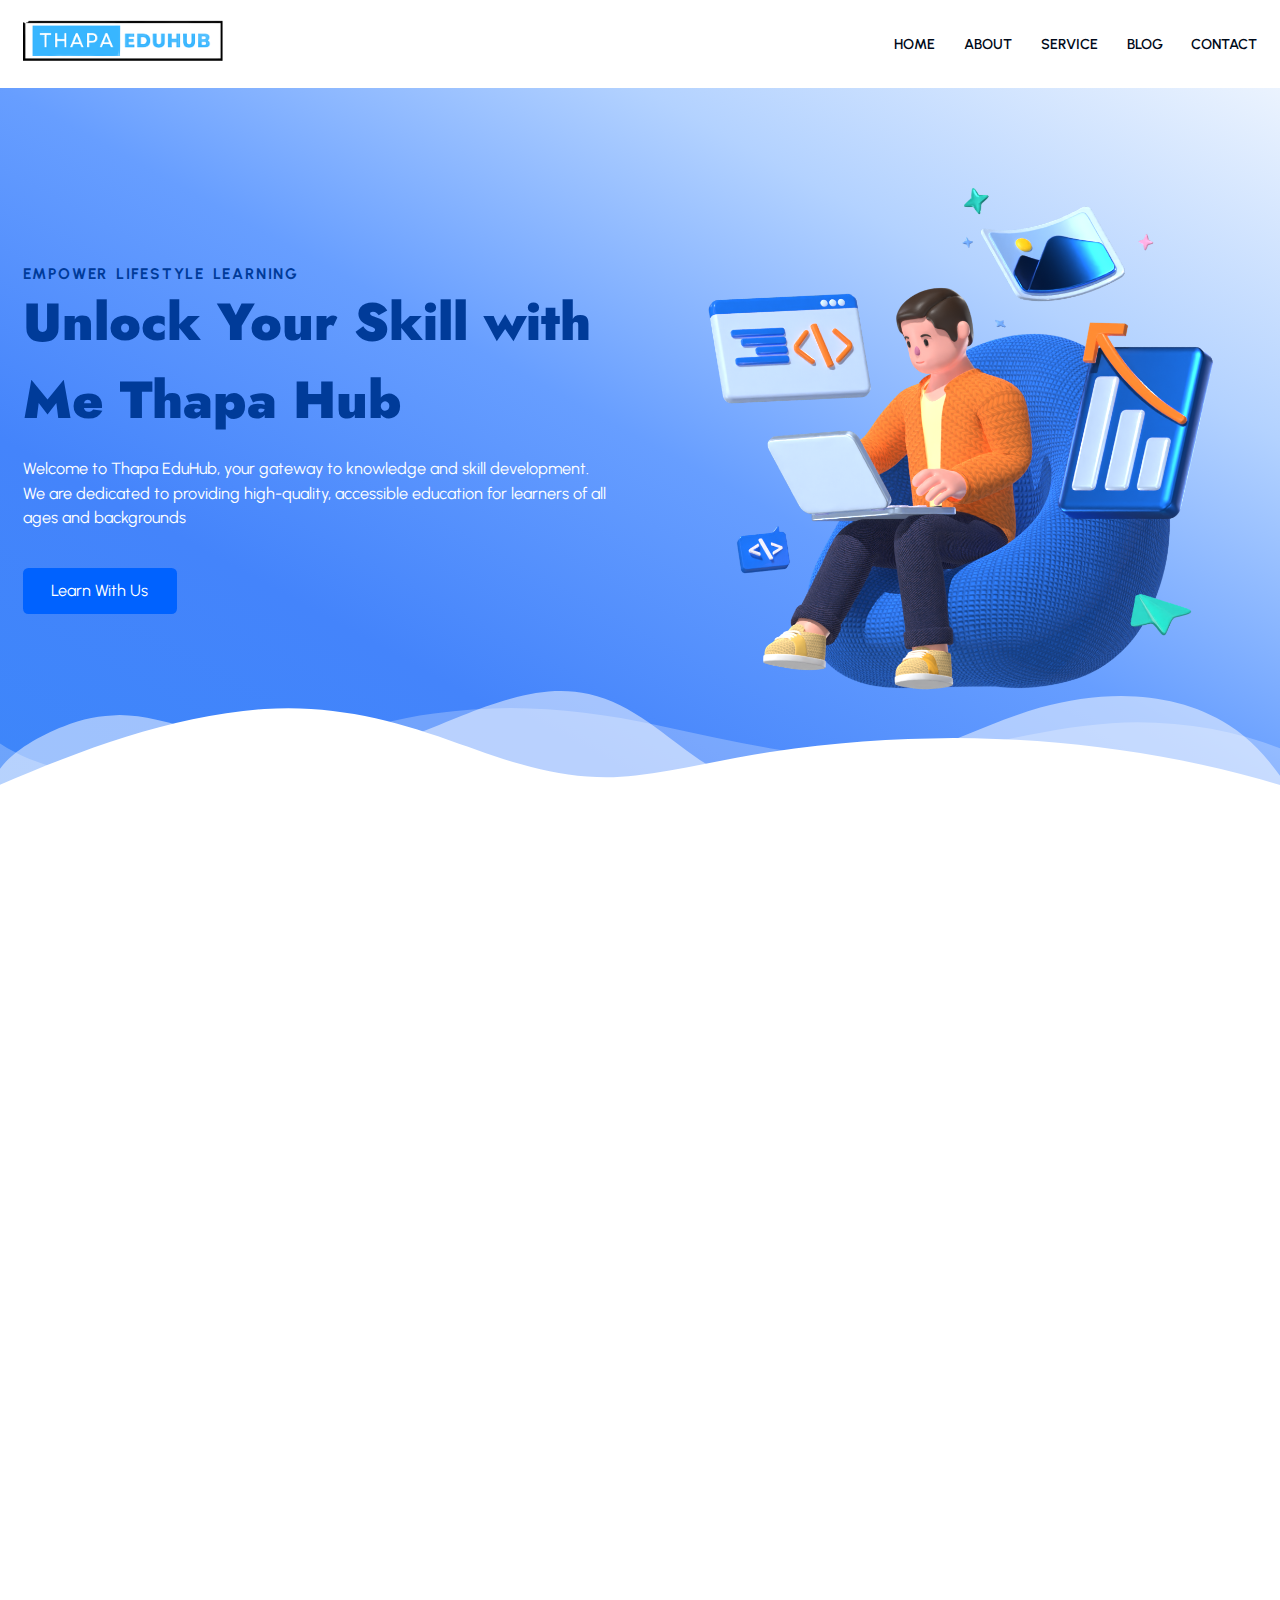
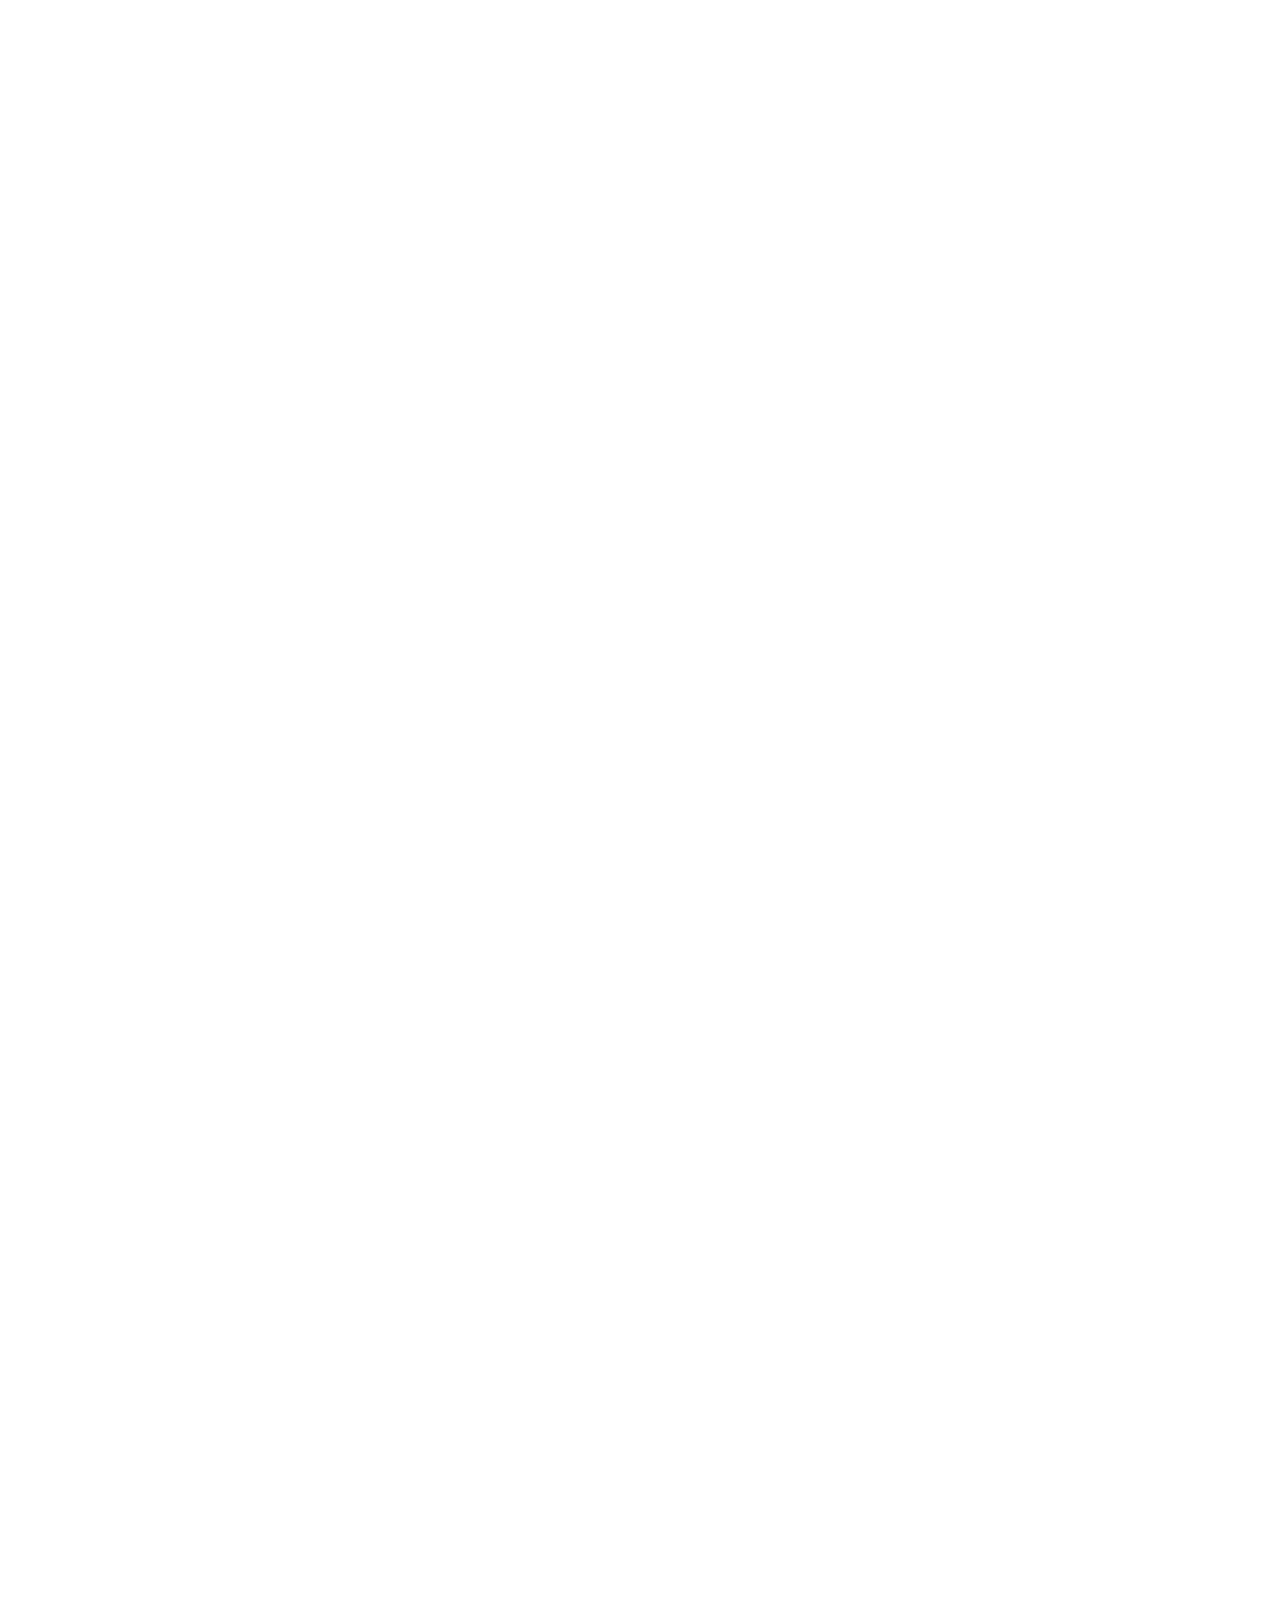
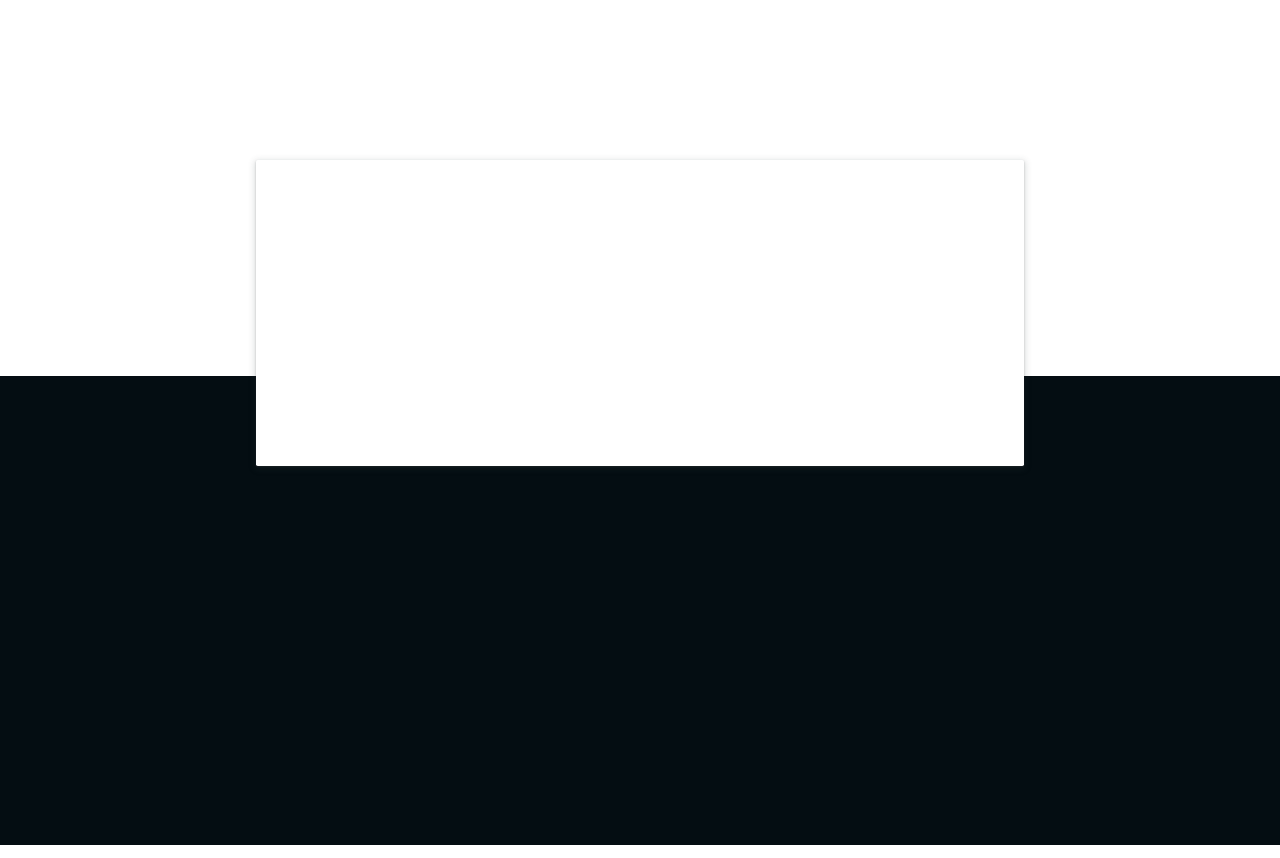
<file: A simple course website/index.html>
<!DOCTYPE html>
<html lang="en">

<head>
  <meta charset="UTF-8">
  <meta name="viewport" content="width=device-width, initial-scale=1.0">
  <title>Home</title>
  <link rel="stylesheet" href="https://cdnjs.cloudflare.com/ajax/libs/font-awesome/6.0.0/css/all.min.css"
    integrity="sha512-9usAa10IRO0HhonpyAIVpjrylPvoDwiPUiKdWk5t3PyolY1cOd4DSE0Ga+ri4AuTroPR5aQvXU9xC6qOPnzFeg=="
    crossorigin="anonymous" referrerpolicy="no-referrer" />

  <link rel="stylesheet" href="https://unpkg.com/aos@next/dist/aos.css" />

  <link rel="stylesheet" href="style.css">

</head>

<body>


  <!-- ========== Start Navbar Section ========== -->
  <header class="section-navbar">
    <div class="container">
      <div class="navbar-brand">
        <a href="index.html">
          <img src="./images/logo.png" alt="my logo" width="80%" height="auto" />
        </a>

      </div>
      <nav class="navbar">
        <ul>
          <li class="nav-item"><a class="nav-link" href="index.html">Home</a></li>
          <li class="nav-item"><a class="nav-link" href="about.html">About</a></li>
          <li class="nav-item"><a class="nav-link" href="service.html">Service</a></li>
          <li class="nav-item"><a class="nav-link" href="blog.html">Blog</a></li>
          <!-- <li class="nav-item"><a class="nav-link" href="contact.html">Contact</a></li> -->
          <li class="nav-item"><a class="nav-link" href=" #section-contact--homepage">Contact</a></li>


        </ul>

      </nav>
    </div>
  </header>

  <!-- ========== End  Navbar Section ========== -->


  <!-- ========== Start Hero Section ========== -->

  <main>
    <div class="section-hero">
      <div class="container grid grid-two--cols">
        <div class="section-hero--content">
          <div class="hero-subheading">Empower LifeStyle Learning</div>
          <h1 class="hero-heading">Unlock Your Skill with Me Thapa Hub </h1>
          <p class="hero-para">
            Welcome to Thapa EduHub, your gateway to knowledge and skill development.
            We are dedicated to providing high-quality, accessible education for learners of all ages and backgrounds
          </p>
          <div class="hero-btn">
            <a href="services.html" class="btn  btn-white">Learn With Us</a>
          </div>
        </div>
        <div class="section-hero--image" data-aos="fade-up"  data-aos-delay="100">
          <figure>
            <img src="./images/main-hero.png" alt="3d">
          </figure>
        </div>
      </div>
    </div>
    <div class="custom-shape-divider-bottom-1697958861">
      <svg data-name="Layer 1" xmlns="http://www.w3.org/2000/svg" viewBox="0 0 1200 120" preserveAspectRatio="none">
        <path
          d="M0,0V46.29c47.79,22.2,103.59,32.17,158,28,70.36-5.37,136.33-33.31,206.8-37.5C438.64,32.43,512.34,53.67,583,72.05c69.27,18,138.3,24.88,209.4,13.08,36.15-6,69.85-17.84,104.45-29.34C989.49,25,1113-14.29,1200,52.47V0Z"
          opacity=".25" class="shape-fill"></path>
        <path
          d="M0,0V15.81C13,36.92,27.64,56.86,47.69,72.05,99.41,111.27,165,111,224.58,91.58c31.15-10.15,60.09-26.07,89.67-39.8,40.92-19,84.73-46,130.83-49.67,36.26-2.85,70.9,9.42,98.6,31.56,31.77,25.39,62.32,62,103.63,73,40.44,10.79,81.35-6.69,119.13-24.28s75.16-39,116.92-43.05c59.73-5.85,113.28,22.88,168.9,38.84,30.2,8.66,59,6.17,87.09-7.5,22.43-10.89,48-26.93,60.65-49.24V0Z"
          opacity=".5" class="shape-fill"></path>
        <path
          d="M0,0V5.63C149.93,59,314.09,71.32,475.83,42.57c43-7.64,84.23-20.12,127.61-26.46,59-8.63,112.48,12.24,165.56,35.4C827.93,77.22,886,95.24,951.2,90c86.53-7,172.46-45.71,248.8-84.81V0Z"
          class="shape-fill"></path>
      </svg>
    </div>
  </main>

  <!-- ========== End Hero Section ========== -->


  <!-- ========== Start About Section ========== -->

  <section class="section-about">
    <div class="container" data-aos="fade-up"  data-aos-delay="100">
      <h2 class="section-common-heading">
        About Thapa EduHub
      </h2>
      <p class="section-common-subheading">
        Guiding Your Learning Journey through Research, Design, and
        Development Excellence.
      </p>
    </div>
    <div class="container grid grid-three--cols">
      <div class="about-div" data-aos="fade-up"  data-aos-delay="100">
        <div class="icon">
          <img src="images/research.png" alt="research">
        </div>
        <h3 class="section-common--title">Research</h3>
        <p>
          We start by learning what you need. We look at what's new and
          exciting in learning and choose topics that match what you want to
          learn.
        </p>
      </div>

      <div class="about-div" data-aos="fade-up"  data-aos-delay="300">
        <div class="icon">
          <img src="images/design.png" alt="thapa eduhub research team" />
        </div>
        <h3 class="section-common--title">Design</h3>
        <p>
          Next, we make the lessons. We make them fun and interesting for you.
          We make sure they work for different ways people like to learn.
        </p>
      </div>

      <div class="about-div" data-aos="fade-up"  data-aos-delay="600">
        <div class="icon">
          <img src="images/Coding.png" alt="thapa eduhub research team" />
        </div>
        <h3 class="section-common--title">Development</h3>
        <p>
          After that, we turn the lessons into things you can use online. We
          use the latest tools to make sure they work well and make you happy.
        </p>
      </div>


    </div>
  </section>

  <!-- ========== End About Section ========== -->

  <!-- ========== Start Course Section ========== -->

  <section class="section-course" data-aos="fade-up"  data-aos-delay="100">
    <div class="container" data-aos="fade-up"  data-aos-delay="100">
      <h2 class="section-common-heading">Explore Our Courses</h2>
      <p class="section-common-subheading">
        Discover a variety of courses across different categories.
      </p>
    </div>

    <div class="container grid grid-four--cols">
      <div class="course-div" data-aos="fade-up"  data-aos-delay="100">
        <div class="icon">
          <!-- <i class="fa-brands fa-js"></i> -->
          <i class="fa-solid fa-code"></i>
        </div>
        <h3 class="section-common--title">JS Development</h3>
        <p>
          Creating dynamic, interactive web applications for user engagement.
        </p>
      </div>

      <div class="course-div" data-aos="fade-up"  data-aos-delay="100">
        <div class="icon"><i class="fa-solid fa-laptop-code"></i></div>
        <h3 class="section-common--title">Python</h3>
        <p>
          Versatile language for problem-solving and application development.
        </p>
      </div>

      <div class="course-div" data-aos="fade-up"  data-aos-delay="100">
        <div class="icon"><i class="fa-solid fa-laptop-code"></i></div>
        <h3 class="section-common--title">c++ Development</h3>
        <p>Powerful, efficient coding language for software development.</p>
      </div>

      <div class="course-div" data-aos="fade-up"  data-aos-delay="100">
        <div class="icon"><i class="fa-solid fa-laptop-code"></i></div>
        <h3 class="section-common--title">Java Development</h3>
        <p>Cross-platform application development with Java programming.</p>
      </div>

      <div class="course-div" data-aos="fade-up"  data-aos-delay="100">
        <div class="icon"><i class="fa-solid fa-laptop-code"></i></div>
        <h3 class="section-common--title">SQL Development</h3>
        <p>
          Effective data management and retrieval using SQL database language.
        </p>
      </div>

      <div class="course-div" data-aos="fade-up"  data-aos-delay="100">
        <div class="icon"><i class="fa-solid fa-laptop-code"></i></div>
        <h3 class="section-common--title">HTML Development</h3>
        <p>Web content structure with essential markup language.</p>
      </div>

      <div class="course-div" data-aos="fade-up"  data-aos-delay="100">
        <div class="icon"><i class="fa-solid fa-laptop-code"></i></div>
        <h3 class="section-common--title">CSS Development</h3>
        <p>Styling web elements for visually appealing websites.</p>
      </div>

      <div class="course-div" data-aos="fade-up"  data-aos-delay="100">
        <div class="icon"><i class="fa-solid fa-laptop-code"></i></div>
        <h3 class="section-common--title">Mern Development</h3>
        <p>MERN stands for MongoDB, Express, React, Node, after the four key technologies.</p>
      </div>
    </div>


    </div>



  </section>

  <!-- ========== End Course Section ========== -->





  <!-- ========== Start why choose Section ========== -->

  <section class="section-why--choose">
    <div class="container" data-aos="fade-up"  data-aos-delay="100">
      <h2 class="section-common-heading">Why Choose Thapa EduHub</h2>
      <p class="section-common-subheading">
        Choose Thapa EduHub for a holistic, enriching learning experience that empowers you to achieve your goals.
      </p>
    </div>
    <div class="container grid grid-three--cols">
      <div class="choose-left--div text-align--right">

        <div class="why-choose--div" data-aos="fade-up"  data-aos-delay="100">
          <p class="common-text--highlight">1</p>
          <h3 class="section-common--title">Expert Instructors</h3>
          <p>
            Learn from experienced teachers who are passionate about sharing
            knowledge and guiding you toward success in your learning journey.
          </p>
        </div>

        <div class="why-choose--div" data-aos="zoom-in-up" data-aos-delay="100">
          <p class="common-text--highlight">2</p>
          <h3 class="section-common--title">Interactive Lessons</h3>
          <p>
            Engage in hands-on learning experiences that make education fun
            and memorable. Interactive lessons encourage active participation
            and deeper understanding.
          </p>
        </div>

        <div class="why-choose--div" data-aos="zoom-in-up" data-aos-delay="100">
          <p class="common-text--highlight">3</p>
          <h3 class="section-common--title">Lifelong Learning Support</h3>
          <p>
            Our commitment to your education doesn't end with a certificate.
            Receive ongoing support and resources for continuous learning and
            growth.
          </p>
        </div>
      </div>


      <!--? center part of image -->

      <div class="choose-center--div" data-aos="fade-up"  data-aos-delay="100">
        <figure>
          <img src="./images/mobile.png" alt="thapa">
        </figure>
      </div>


      <!--? right side of the content -->

      <div class="choose-right--div text-align--left" data-aos="fade-up"  data-aos-delay="100">
        <div class="why-choose--div">
          <p class="common-text--highlight">4</p>
          <h3 class="section-common--title">Expert Instructors</h3>
          <p>
            Learn from experienced teachers who are passionate about sharing
            knowledge and guiding you toward success in your learning journey.
          </p>
        </div>
        <div class="why-choose--div text-align--left" data-aos="fade-up"  data-aos-delay="100">
          <p class="common-text--highlight">5</p>
          <h3 class="section-common--title">Lifelong Learning Support</h3>
          <p>
            Our commitment to your education doesn't end with a certificate.
            Receive ongoing support and resources for continuous learning and
            growth.
          </p>
        </div>

        <div class="why-choose--div text-align--left" data-aos="fade-up"  data-aos-delay="100">
          <p class="common-text--highlight">6</p>
          <h3 class="section-common--title">Lifelong Learning Support</h3>
          <p>
            Our commitment to your education doesn't end with a certificate.
            Receive ongoing support and resources for continuous learning and
            growth.
          </p>
        </div>

      </div>

    </div>
  </section>

  <!-- ========== End why choose Section ========== -->

  <!-- home page -->
  <!-- ========== Start Contact Home Section ========== -->

  <div class="section-contact--homepage" id="section-contact--homepage">
    <div class="container grid grid-two--cols">
      <div class="contact-content" data-aos="fade-up"  data-aos-delay="100">
        <h2 class="contact-title">Let's revolutionize the way you study</h2>
        <p>Join our free bootcamps to know us better</p>
        <div class="btn"data-aos="fade-up"  data-aos-delay="100">
          <a href="contact.html">
            start now <i class="fa-solid fa-arrow-circle-right"></i>
          </a>
        </div>
      </div>
      <div class="contact-image" data-aos="fade-up"  data-aos-delay="100">
        <img src="images/main.png" alt="a guy doing coding">
      </div>
    </div>
  </div>

  <!-- ========== End Contact Home Section ========== -->



  <!-- ========== Start Footer Section ========== -->

  <footer>
    <div class="container grid grid-four--cols">
      <div class="footer-1--div" data-aos="fade-up"  data-aos-delay="100">
        <div class="logo-brand" data-aos="fade-up"  data-aos-delay="100">
          <a href="index.html" class="footer-subheading">Thapa EduHUb</a>
        </div>
        <p>Let's revolutionize the way you study with Thapa EduHub</p>


        <div class="social-footer--icons" >
          <a href="" target="_blank" alt="my discord server link">
            <i class="fa-brands fa-discord"></i>
          </a>
          <a href="" target="_blank" alt="my youtube channel link">
            <i class="fa-brands fa-youtube"></i>
          </a>
          <a href="" target="_blank" alt="my instagram profile link">
            <i class="fa-brands fa-instagram"></i>
          </a>
        </div>

      </div>

      <div class="footer-2--div">
        <p class="footer-subheading" data-aos="fade-up"  data-aos-delay="100"> Courses </p>
        <ul data-aos="fade-up"  data-aos-delay="100">
          <li> <a href="index.html"> CSS </a> </li>
          <li> <a href="index.html"> CSS3 </a> </li>
          <li> <a href="index.html"> CSS </a> </li>
          <li> <a href="index.html"> CSS </a> </li>
          <li> <a href="index.html"> CSS </a> </li>
        </ul>

      </div>


      <div class="footer-3--div">
        <p class="footer-subheading" data-aos="fade-up"  data-aos-delay="100"> Links </p>
        <ul data-aos="fade-up"  data-aos-delay="100">
          <li> <a href="index.html"> home </a> </li>
          <li> <a href="index.html"> home </a> </li>
          <li> <a href="index.html"> home </a> </li>
          <li> <a href="index.html"> home </a> </li>
          <li> <a href="index.html"> home </a> </li>
        </ul>

      </div>

      <div class="footer-4--div">
        <p class="footer-subheading" data-aos="fade-up"  data-aos-delay="100"> Blogs </p>
        <ul data-aos="fade-up"  data-aos-delay="100">
          <li> <a href="index.html"> HTML </a> </li>
          <li> <a href="index.html"> HTML </a> </li>
          <li> <a href="index.html"> HTML </a> </li>
          <li> <a href="index.html"> HTML </a> </li>
          <li> <a href="index.html"> HTML </a> </li>
        </ul>

      </div>

    </div>

  </footer>

  <!-- ========== End Footer Section ========== -->
  <script src="https://unpkg.com/aos@next/dist/aos.js"></script>
  <script>
    AOS.init();
  </script>


</body>

</html>
</file>
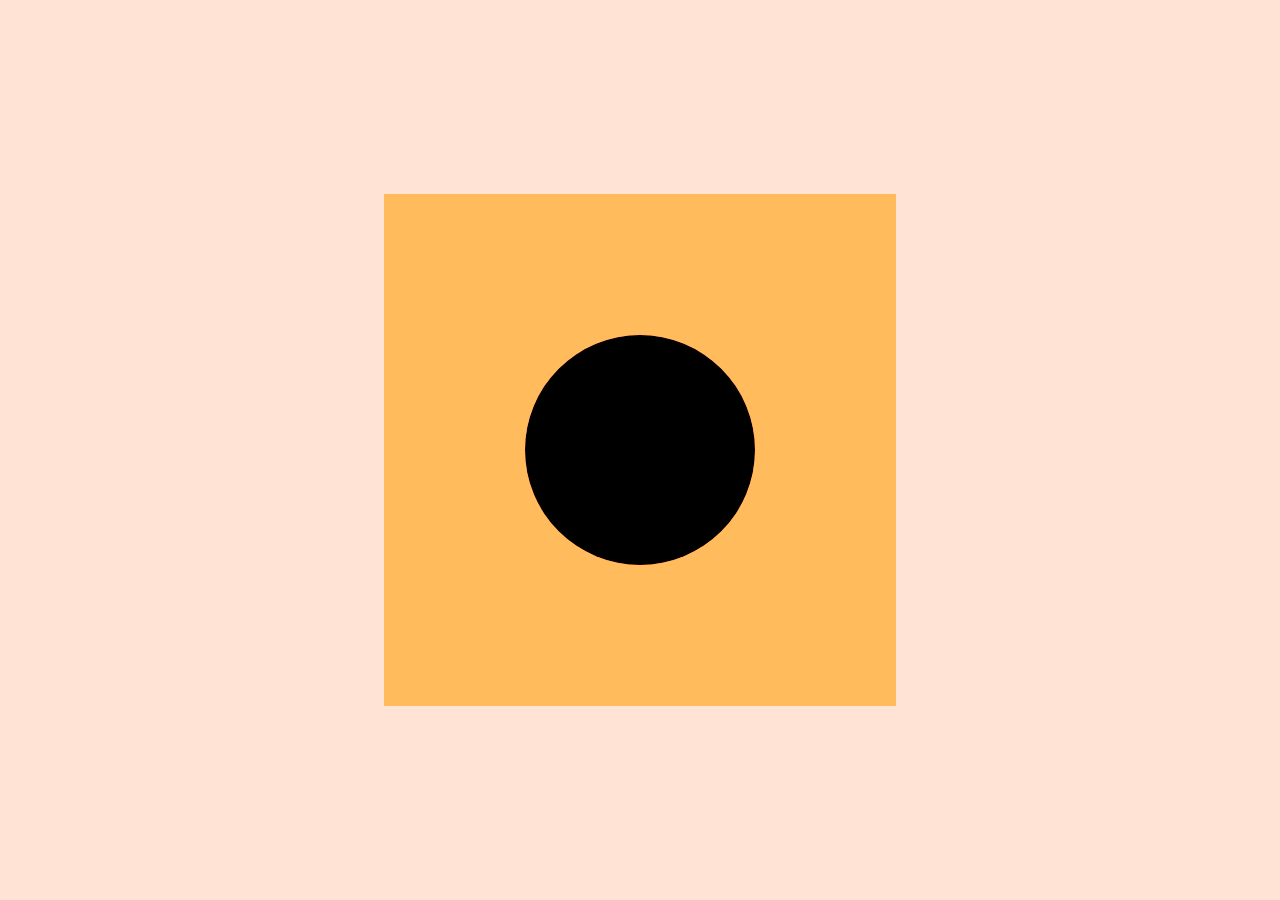
<file: eclipse.html>
<!DOCTYPE html>
<html lang="en">
<head>
    <meta charset="UTF-8">
    <meta name="viewport" content="width=device-width, initial-scale=1.0">
    <title>Lunar Eclipse</title>
  <style>
    * {
        margin: 0;
        padding: 0;
        box-sizing: border-box;
    }

    body{
        background-color: #ffe4d6;
        width: 100vw;
        height: 100vh;
        display: flex;
        justify-content: center;
        align-items: center;
     
    }

    .universe {
        width: 40vw;
        aspect-ratio: 1;
        background-color: #ffbb5c;
        display: flex;
        justify-content: center;
        align-items: center;
        animation: skychange 10s ease-in-out infinite;

    }

    @keyframes skychange{
        0% {
            background-color:#ffbb5cb5 ;
        }

        25% {
            background-color:#fcbf49 ;
        }

        50% {
            background-color:black ;
        }

        75% {
            background-color:#fcbf49 ;
        }

        100% {
            background-color:#ffbb5cb5;
        }
    }

    .sun {
        width: 18vw;
        aspect-ratio: 1;
        background-color: #e25e3e;
        border-radius: 50%;
        position: relative;
        overflow: hidden;


        &::after {
            content: "";
            position: absolute;
            top: 0;
            left: 0;
            width: inherit;
            aspect-ratio: 1;
            background-color: black;
            border-radius:inherit;
            animation: moonwalk 10s ease-in-out infinite;
        }
    }
    
    @keyframes moonwalk {
        0%{
            translate: 100%;
            scale: 1;
        }

        50%{
            translate: 0%;
            scale: 0.95;
        }

        100%{
            translate: -100%;
            scale: 0.95;
        }
    }

  </style>
</head>
<body>
    <div class="universe">
        <div class="sun"></div>
    </div>
</body>
</html>
</file>
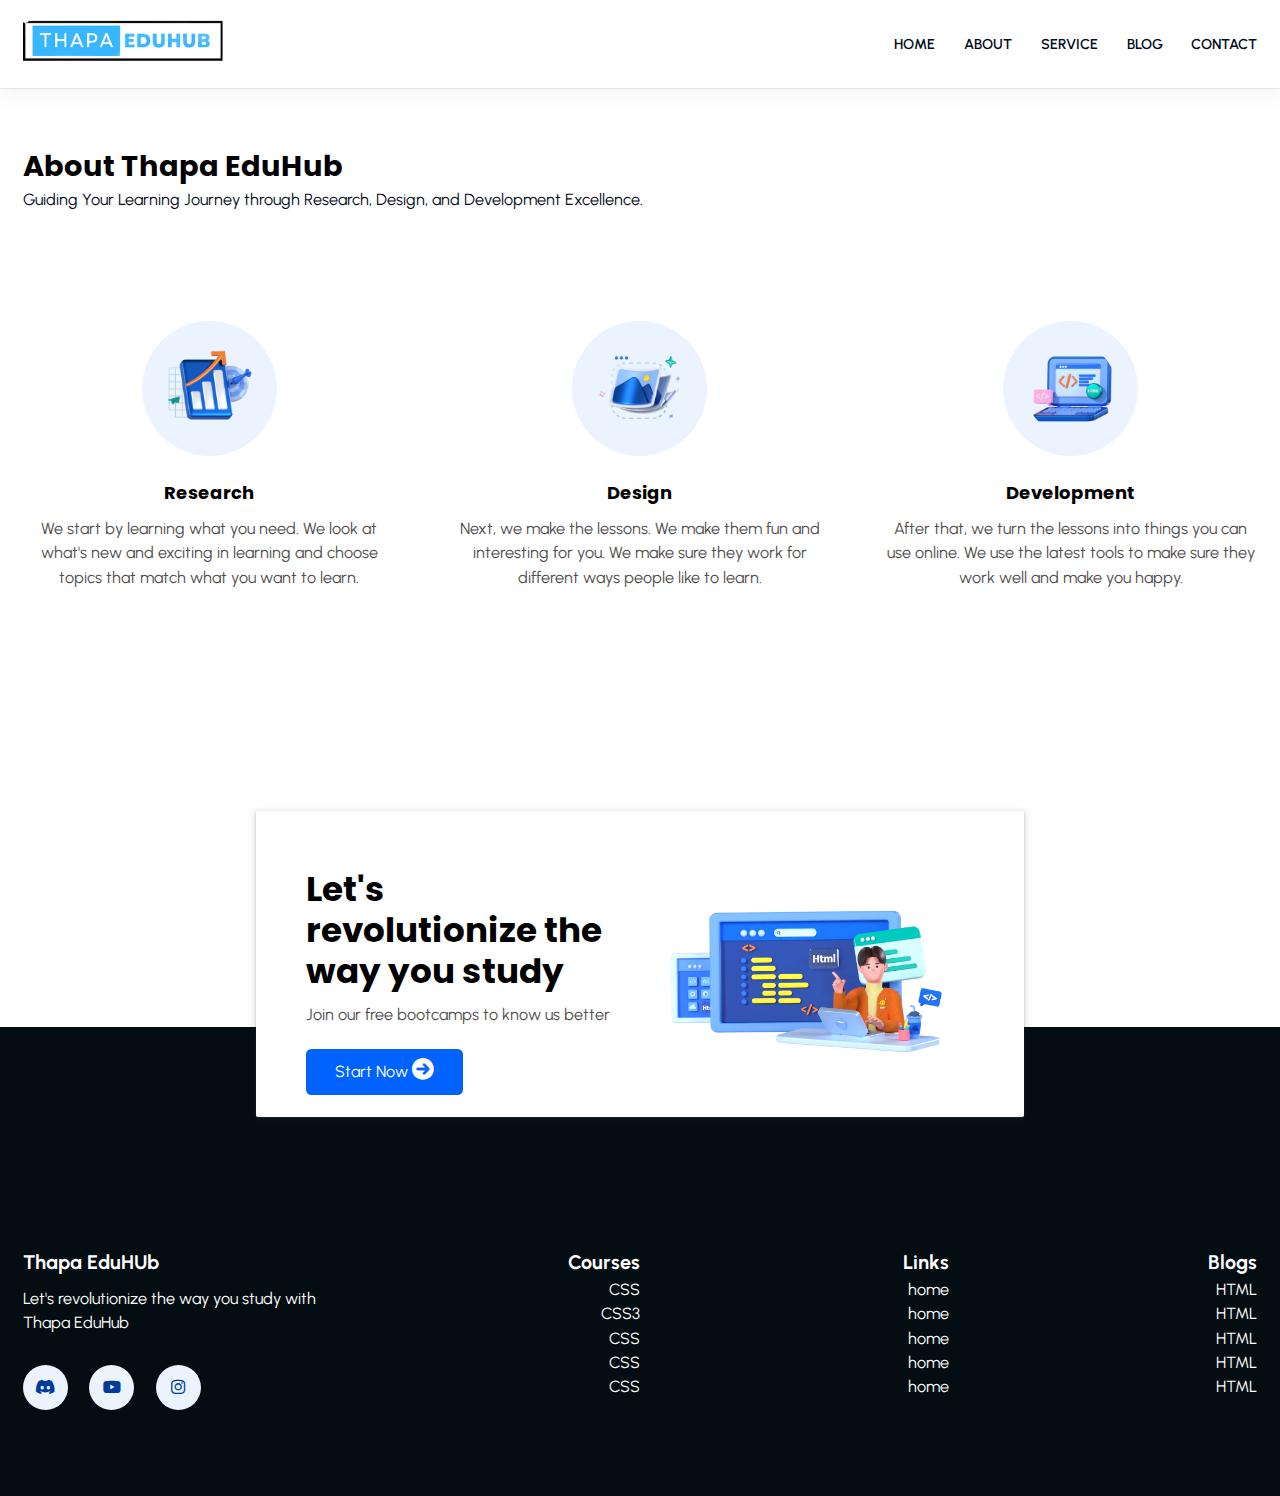
<file: A simple course website/about.html>
<!DOCTYPE html>
<html lang="en">
<head>
  <meta charset="UTF-8">
  <meta name="viewport" content="width=device-width, initial-scale=1.0">
  <title>About</title>
  <link rel="stylesheet" href="https://cdnjs.cloudflare.com/ajax/libs/font-awesome/6.0.0/css/all.min.css"
    integrity="sha512-9usAa10IRO0HhonpyAIVpjrylPvoDwiPUiKdWk5t3PyolY1cOd4DSE0Ga+ri4AuTroPR5aQvXU9xC6qOPnzFeg=="
    crossorigin="anonymous" referrerpolicy="no-referrer" />
  <link rel="stylesheet" href="style.css">
</head>
<body>
  <!-- ========== Start Navbar Section ========== -->
  <header class="section-navbar">
    <div class="container">
      <div class="navbar-brand">
        <a href="index.html">
          <img src="./images/logo.png" alt="my logo" width="80%" height="auto" />
        </a>

      </div>
      <nav class="navbar">
        <ul>
          <li class="nav-item"><a class="nav-link" href="index.html">Home</a></li>
          <li class="nav-item"><a class="nav-link" href="about.html">About</a></li>
          <li class="nav-item"><a class="nav-link" href="service.html">Service</a></li>
          <li class="nav-item"><a class="nav-link" href="blog.html">Blog</a></li>
          <li class="nav-item"><a class="nav-link" href="contact.html">Contact</a></li>
        </ul>

      </nav>
    </div>
  </header>


  <!-- ========== Start About Section ========== -->

  <section class="section-about">
    <div class="container">
      <h2 class="section-common-heading">
        About Thapa EduHub
      </h2>
      <p class="section-common-subheading">
        Guiding Your Learning Journey through Research, Design, and
        Development Excellence.
      </p>
    </div>
    <div class="container grid grid-three--cols">
      <div class="about-div">
        <div class="icon">
          <img src="images/research.png" alt="research">
        </div>
        <h3 class="section-common--title">Research</h3>
        <p>
          We start by learning what you need. We look at what's new and
          exciting in learning and choose topics that match what you want to
          learn.
        </p>
      </div>

      <div class="about-div">
        <div class="icon">
          <img src="images/design.png" alt="thapa eduhub research team" />
        </div>
        <h3 class="section-common--title">Design</h3>
        <p>
          Next, we make the lessons. We make them fun and interesting for you.
          We make sure they work for different ways people like to learn.
        </p>
      </div>

      <div class="about-div">
        <div class="icon">
          <img src="images/Coding.png" alt="thapa eduhub research team" />
        </div>
        <h3 class="section-common--title">Development</h3>
        <p>
          After that, we turn the lessons into things you can use online. We
          use the latest tools to make sure they work well and make you happy.
        </p>
      </div>


    </div>
  </section>
  
  <!-- ========== End About Section ========== -->






    <!-- ========== Start  contact Section ========== -->

  
    <div class="section-contact--homepage" id="section-contact--homepage">
        <div class="container grid grid-two--cols">
          <div class="contact-content">
            <h2 class="contact-title">Let's revolutionize the way you study</h2>
            <p>Join our free bootcamps to know us better</p>
            <div class="btn">
              <a href="contact.html">
                start now <i class="fa-solid fa-arrow-circle-right"></i>
              </a>
            </div>
          </div>
          <div class="contact-image">
            <img src="images/main.png" alt="a guy doing coding">
          </div>
        </div>
      </div>


  <!-- ========== End contact Section ========== -->








  <!-- ========== Start Footer Section ========== -->

  
  <footer>
    <div class="container grid grid-four--cols">
      <div class="footer-1--div">
        <div class="logo-brand" data-aos="fade-up"  data-aos-delay="100">
          <a href="index.html" class="footer-subheading">Thapa EduHUb</a>
        </div>
        <p>Let's revolutionize the way you study with Thapa EduHub</p>


        <div class="social-footer--icons"data-aos="fade-up"  data-aos-delay="100">
          <a href="" target="_blank" alt="my discord server link">
            <i class="fa-brands fa-discord"></i>
          </a>
          <a href="" target="_blank" alt="my youtube channel link">
            <i class="fa-brands fa-youtube"></i>
          </a>
          <a href="" target="_blank" alt="my instagram profile link">
            <i class="fa-brands fa-instagram"></i>
          </a>
        </div>

      </div>

      <div class="footer-2--div">
        <p class="footer-subheading">  Courses </p>
          <ul>
            <li> <a href="index.html"> CSS </a> </li>
            <li> <a href="index.html"> CSS3 </a> </li>
            <li> <a href="index.html"> CSS </a> </li>
            <li> <a href="index.html"> CSS </a> </li>
            <li> <a href="index.html"> CSS </a> </li>
          </ul>
      
      </div>


      <div class="footer-3--div">
        <p class="footer-subheading"> Links  </p>
          <ul>
            <li> <a href="index.html"> home </a> </li>
            <li> <a href="index.html"> home </a> </li>
            <li> <a href="index.html"> home </a> </li>
            <li> <a href="index.html"> home </a> </li>
            <li> <a href="index.html"> home </a> </li>
          </ul>
      
      </div>

      <div class="footer-4--div">
        <p class="footer-subheading"> Blogs </p>
          <ul>
            <li> <a href="index.html"> HTML </a> </li>
            <li> <a href="index.html"> HTML </a> </li>
            <li> <a href="index.html"> HTML </a> </li>
            <li> <a href="index.html"> HTML </a> </li>
            <li> <a href="index.html"> HTML </a> </li>
          </ul>
       
      </div>
      
 </div>

  </footer>
  <!-- ========== End Footer Section ========== -->


</body>

</html>
</file>
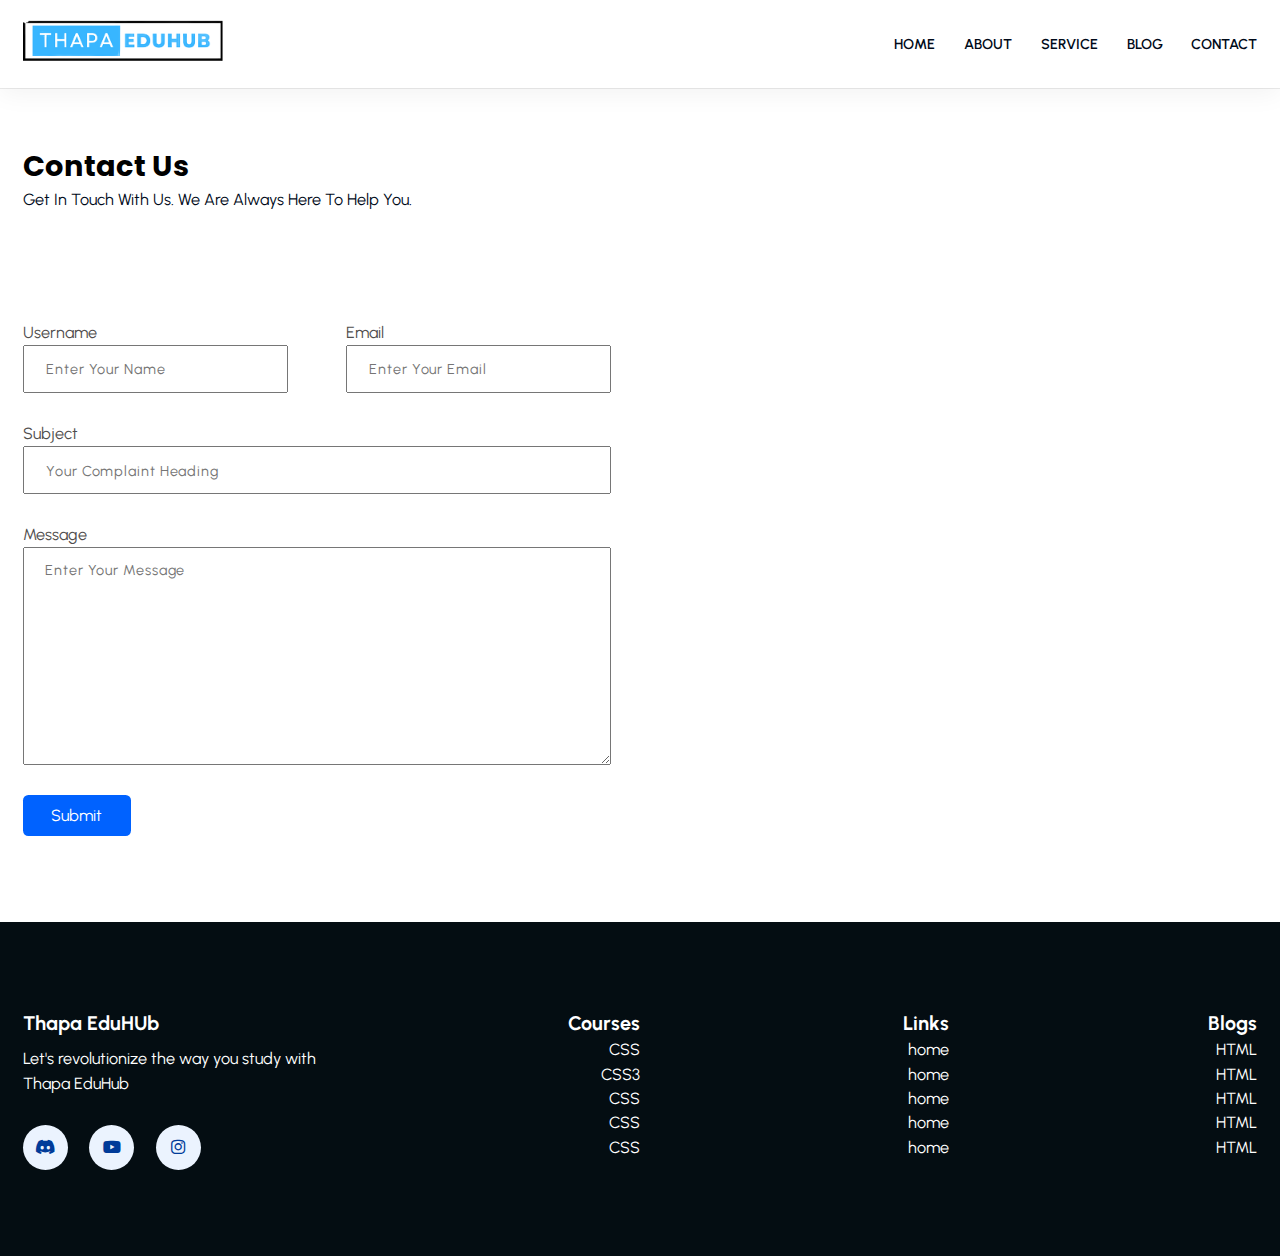
<file: A simple course website/contact.html>
<!DOCTYPE html>
<html lang="en">

<head>
  <meta charset="UTF-8">
  <meta name="viewport" content="width=device-width, initial-scale=1.0">
  <title>Contacts</title>
  <link rel="stylesheet" href="https://cdnjs.cloudflare.com/ajax/libs/font-awesome/6.0.0/css/all.min.css"
    integrity="sha512-9usAa10IRO0HhonpyAIVpjrylPvoDwiPUiKdWk5t3PyolY1cOd4DSE0Ga+ri4AuTroPR5aQvXU9xC6qOPnzFeg=="
    crossorigin="anonymous" referrerpolicy="no-referrer" />
  <link rel="stylesheet" href="style.css">
  <style>
    footer {
        padding-top: 0;
    }
  </style>
</head>

<body>


  <!-- ========== Start Navbar Section ========== -->
  <header class="section-navbar">
    <div class="container">
      <div class="navbar-brand">
        <a href="index.html">
          <img src="./images/logo.png" alt="my logo" width="80%" height="auto" />
        </a>

      </div>
      <nav class="navbar">
        <ul>
          <li class="nav-item"><a class="nav-link" href="index.html">Home</a></li>
          <li class="nav-item"><a class="nav-link" href="about.html">About</a></li>
          <li class="nav-item"><a class="nav-link" href="service.html">Service</a></li>
          <li class="nav-item"><a class="nav-link" href="blog.html">Blog</a></li>
          <li class="nav-item"><a class="nav-link" href="contact.html">Contact</a></li>
        </ul>

      </nav>
    </div>
  </header>


  <!-- ========== End Navbar Section ========== -->

 

<!-- ========== Start Contact Section ========== -->

<div class="section-contact">
    <div class="container">
        <h2 class="section-common-heading">Contact Us</h2>
        <p class="section-common-subheading">
            Get In Touch With Us. We Are Always Here To Help You.
        </p>
      </div>

      <div class="container grid grid-two--cols">
        <div class="contact-content">
            <form action="https://formspree.io/f/xyyqoepp" method="POST">
                <div class="grid grid-two--cols mb-3">

                   <div>
                    <label for="username">Username</label>
                    <input type="text" name="username" id="username" required autocomplete="off" placeholder="Enter Your Name">
                   </div>

                   <div>
                    <label for="email">Email</label>
                    <input type="email" name="email" id="email" required autocomplete="off" placeholder="Enter Your Email">
                   </div>

                </div>


                <div class="mb-3">
                    <label for="subject">Subject</label>
                    <input type="text" name="subject" id="subject" placeholder="Your Complaint Heading" >
                </div>

                <div class="mb-3">
                    <label for="message">Message</label>
                  <textarea name="message" id="message" cols="30" rows="10" placeholder="Enter Your Message"></textarea>
                </div>

                <div>
                    <button type="submit" class="btn btn-submit"> Submit</button>
                </div>

            </form>
        </div>

        <div class="contact-map">
            <iframe src="https://www.google.com/maps/embed?pb=!1m18!1m12!1m3!1d3939.0322284554804!2d76.65081807486017!3d9.151561890914744!2m3!1f0!2f0!3f0!3m2!1i1024!2i768!4f13.1!3m3!1m2!1s0x3b061179f48b6469%3A0x8fa4c22682e0b292!2sChaithram%20foods%20(Dosa%2C%20Idili)!5e0!3m2!1sen!2sin!4v1698050869307!5m2!1sen!2sin" 
            width="100%" height="500px" style="border:0;"
             allowfullscreen="" loading="lazy" referrerpolicy="no-referrer-when-downgrade">
            </iframe>
        </div>

      </div>

      </div>

<!-- ========== End Contact Section ========== -->



  






  <!-- ========== Start Footer Section ========== -->

  
  <footer>
    <div class="container grid grid-four--cols">
      <div class="footer-1--div">
        <div class="logo-brand">
          <a href="index.html" class="footer-subheading">Thapa EduHUb</a>
        </div>
        <p>Let's revolutionize the way you study with Thapa EduHub</p>


        <div class="social-footer--icons">
          <a href="" target="_blank" alt="my discord server link">
            <i class="fa-brands fa-discord"></i>
          </a>
          <a href="" target="_blank" alt="my youtube channel link">
            <i class="fa-brands fa-youtube"></i>
          </a>
          <a href="" target="_blank" alt="my instagram profile link">
            <i class="fa-brands fa-instagram"></i>
          </a>
        </div>

      </div>

      <div class="footer-2--div">
        <p class="footer-subheading">  Courses </p>
          <ul>
            <li> <a href="index.html"> CSS </a> </li>
            <li> <a href="index.html"> CSS3 </a> </li>
            <li> <a href="index.html"> CSS </a> </li>
            <li> <a href="index.html"> CSS </a> </li>
            <li> <a href="index.html"> CSS </a> </li>
          </ul>
      
      </div>


      <div class="footer-3--div">
        <p class="footer-subheading"> Links  </p>
          <ul>
            <li> <a href="index.html"> home </a> </li>
            <li> <a href="index.html"> home </a> </li>
            <li> <a href="index.html"> home </a> </li>
            <li> <a href="index.html"> home </a> </li>
            <li> <a href="index.html"> home </a> </li>
          </ul>
      
      </div>

      <div class="footer-4--div">
        <p class="footer-subheading"> Blogs </p>
          <ul>
            <li> <a href="index.html"> HTML </a> </li>
            <li> <a href="index.html"> HTML </a> </li>
            <li> <a href="index.html"> HTML </a> </li>
            <li> <a href="index.html"> HTML </a> </li>
            <li> <a href="index.html"> HTML </a> </li>
          </ul>
       
      </div>
      
 </div>

  </footer>
  <!-- ========== End Footer Section ========== -->



</body>

</html>
</file>
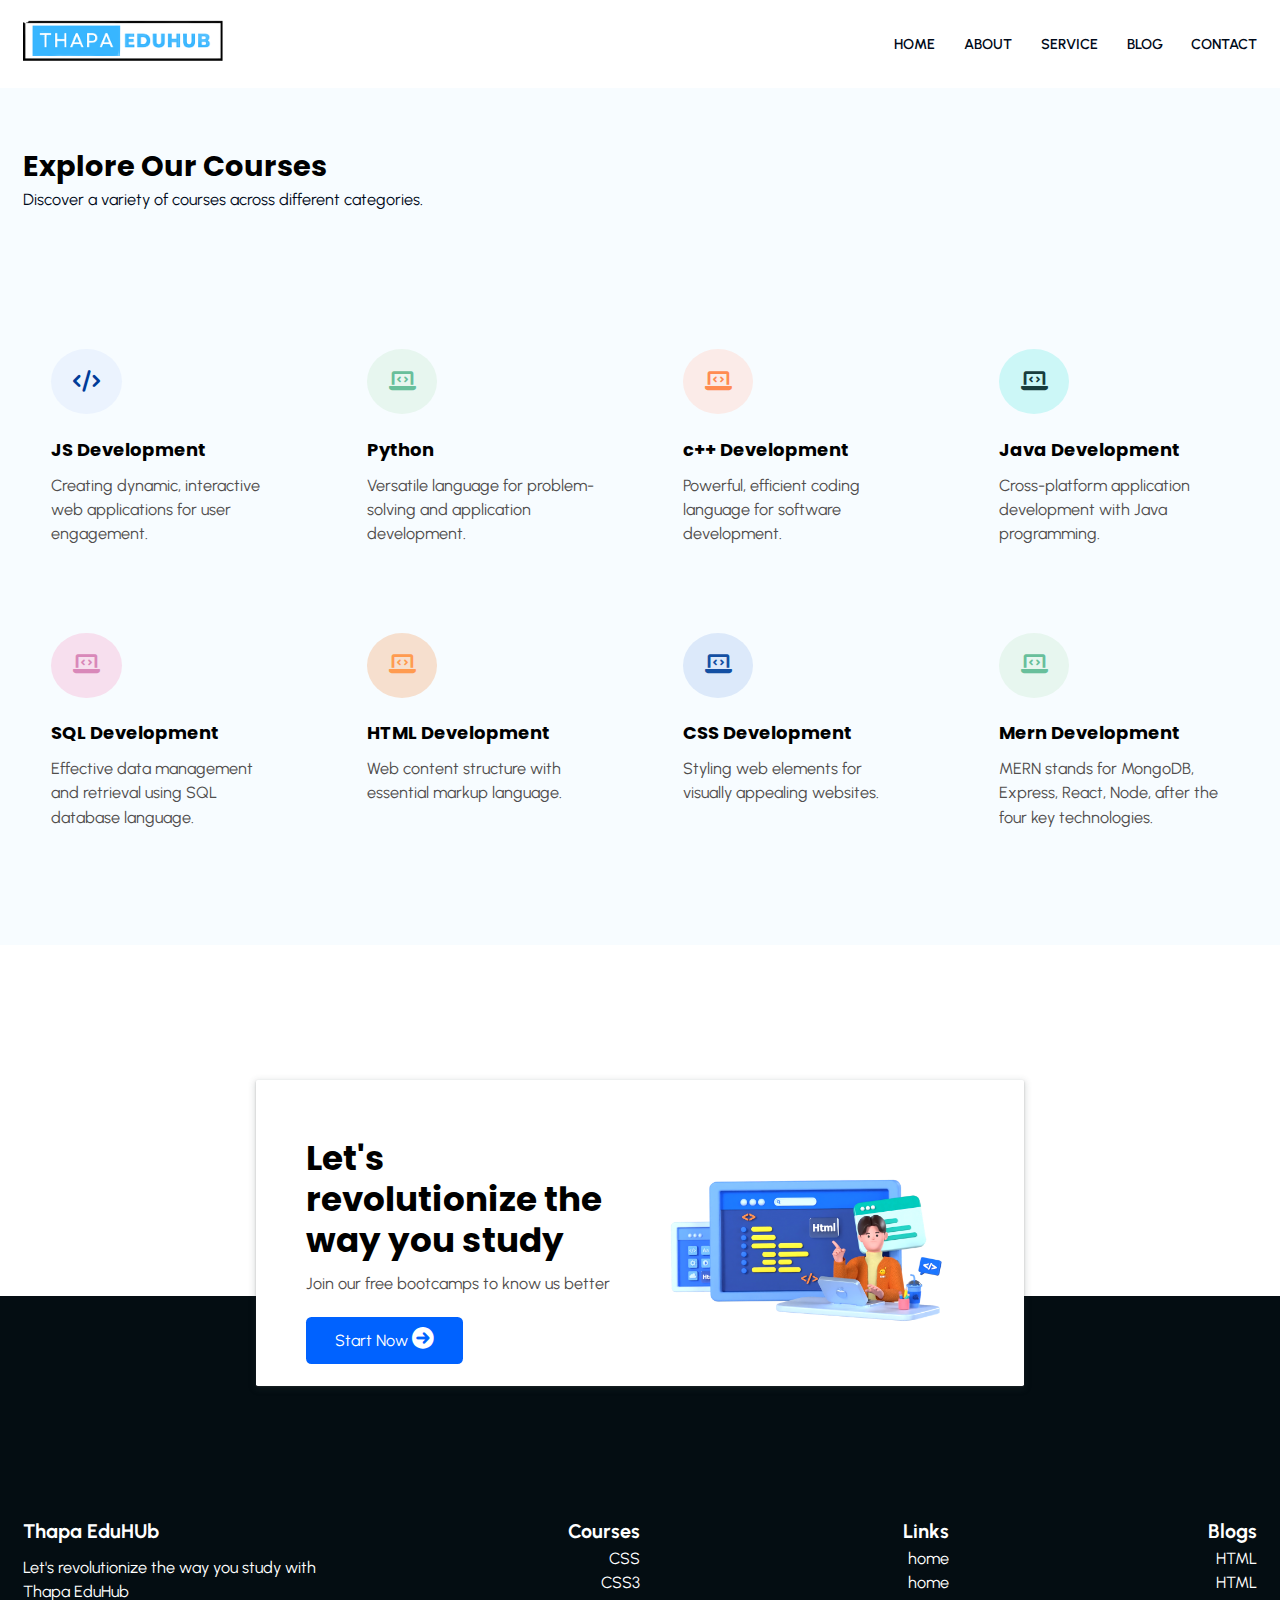
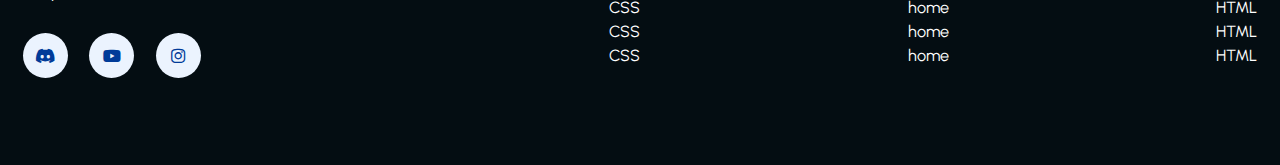
<file: A simple course website/service.html>
<!DOCTYPE html>
<html lang="en">

<head>
  <meta charset="UTF-8">
  <meta name="viewport" content="width=device-width, initial-scale=1.0">
  <title>Services</title>
  <link rel="stylesheet" href="https://cdnjs.cloudflare.com/ajax/libs/font-awesome/6.0.0/css/all.min.css"
    integrity="sha512-9usAa10IRO0HhonpyAIVpjrylPvoDwiPUiKdWk5t3PyolY1cOd4DSE0Ga+ri4AuTroPR5aQvXU9xC6qOPnzFeg=="
    crossorigin="anonymous" referrerpolicy="no-referrer" />
  <link rel="stylesheet" href="style.css">
</head>

<body>


  <!-- ========== Start Navbar Section ========== -->
  <header class="section-navbar">
    <div class="container">
      <div class="navbar-brand">
        <a href="index.html">
          <img src="./images/logo.png" alt="my logo" width="80%" height="auto" />
        </a>

      </div>
      <nav class="navbar">
        <ul>
          <li class="nav-item"><a class="nav-link" href="index.html">Home</a></li>
          <li class="nav-item"><a class="nav-link" href="about.html">About</a></li>
          <li class="nav-item"><a class="nav-link" href="service.html">Service</a></li>
          <li class="nav-item"><a class="nav-link" href="blog.html">Blog</a></li>
          <li class="nav-item"><a class="nav-link" href="contact.html">Contact</a></li>
        </ul>

      </nav>
    </div>
  </header>


  <!-- ========== Start Course Section ========== -->

  <section class="section-course">
    <div class="container">
      <h2 class="section-common-heading">Explore Our Courses</h2>
      <p class="section-common-subheading">
        Discover a variety of courses across different categories.
      </p>
    </div>

    <div class="container grid grid-four--cols">
      <div class="course-div">
        <div class="icon">
          <!-- <i class="fa-brands fa-js"></i> -->
          <i class="fa-solid fa-code"></i>
        </div>
        <h3 class="section-common--title">JS Development</h3>
        <p>
          Creating dynamic, interactive web applications for user engagement.
        </p>
      </div>

      <div class="course-div">
        <div class="icon"><i class="fa-solid fa-laptop-code"></i></div>
        <h3 class="section-common--title">Python</h3>
        <p>
          Versatile language for problem-solving and application development.
        </p>
      </div>

      <div class="course-div">
        <div class="icon"><i class="fa-solid fa-laptop-code"></i></div>
        <h3 class="section-common--title">c++ Development</h3>
        <p>Powerful, efficient coding language for software development.</p>
      </div>

      <div class="course-div">
        <div class="icon"><i class="fa-solid fa-laptop-code"></i></div>
        <h3 class="section-common--title">Java Development</h3>
        <p>Cross-platform application development with Java programming.</p>
      </div>

      <div class="course-div">
        <div class="icon"><i class="fa-solid fa-laptop-code"></i></div>
        <h3 class="section-common--title">SQL Development</h3>
        <p>
          Effective data management and retrieval using SQL database language.
        </p>
      </div>

      <div class="course-div">
        <div class="icon"><i class="fa-solid fa-laptop-code"></i></div>
        <h3 class="section-common--title">HTML Development</h3>
        <p>Web content structure with essential markup language.</p>
      </div>

      <div class="course-div">
        <div class="icon"><i class="fa-solid fa-laptop-code"></i></div>
        <h3 class="section-common--title">CSS Development</h3>
        <p>Styling web elements for visually appealing websites.</p>
      </div>

      <div class="course-div">
        <div class="icon"><i class="fa-solid fa-laptop-code"></i></div>
        <h3 class="section-common--title">Mern Development</h3>
        <p>MERN stands for MongoDB, Express, React, Node, after the four key technologies.</p>
      </div>
    </div>


    </div>



  </section>

  <!-- ========== End Course Section ========== -->







    <!-- ========== Start  contact Section ========== -->

  
    <div class="section-contact--homepage" id="section-contact--homepage">
        <div class="container grid grid-two--cols">
          <div class="contact-content">
            <h2 class="contact-title">Let's revolutionize the way you study</h2>
            <p>Join our free bootcamps to know us better</p>
            <div class="btn">
              <a href="contact.html">
                start now <i class="fa-solid fa-arrow-circle-right"></i>
              </a>
            </div>
          </div>
          <div class="contact-image">
            <img src="images/main.png" alt="a guy doing coding">
          </div>
        </div>
      </div>


  <!-- ========== End contact Section ========== -->








  <!-- ========== Start Footer Section ========== -->

  
  <footer>
    <div class="container grid grid-four--cols">
      <div class="footer-1--div">
        <div class="logo-brand">
          <a href="index.html" class="footer-subheading">Thapa EduHUb</a>
        </div>
        <p>Let's revolutionize the way you study with Thapa EduHub</p>


        <div class="social-footer--icons">
          <a href="" target="_blank" alt="my discord server link">
            <i class="fa-brands fa-discord"></i>
          </a>
          <a href="" target="_blank" alt="my youtube channel link">
            <i class="fa-brands fa-youtube"></i>
          </a>
          <a href="" target="_blank" alt="my instagram profile link">
            <i class="fa-brands fa-instagram"></i>
          </a>
        </div>

      </div>

      <div class="footer-2--div">
        <p class="footer-subheading">  Courses </p>
          <ul>
            <li> <a href="index.html"> CSS </a> </li>
            <li> <a href="index.html"> CSS3 </a> </li>
            <li> <a href="index.html"> CSS </a> </li>
            <li> <a href="index.html"> CSS </a> </li>
            <li> <a href="index.html"> CSS </a> </li>
          </ul>
      
      </div>


      <div class="footer-3--div">
        <p class="footer-subheading"> Links  </p>
          <ul>
            <li> <a href="index.html"> home </a> </li>
            <li> <a href="index.html"> home </a> </li>
            <li> <a href="index.html"> home </a> </li>
            <li> <a href="index.html"> home </a> </li>
            <li> <a href="index.html"> home </a> </li>
          </ul>
      
      </div>

      <div class="footer-4--div">
        <p class="footer-subheading"> Blogs </p>
          <ul>
            <li> <a href="index.html"> HTML </a> </li>
            <li> <a href="index.html"> HTML </a> </li>
            <li> <a href="index.html"> HTML </a> </li>
            <li> <a href="index.html"> HTML </a> </li>
            <li> <a href="index.html"> HTML </a> </li>
          </ul>
       
      </div>
      
 </div>

  </footer>
  <!-- ========== End Footer Section ========== -->



</body>

</html>
</file>
<file: A simple course website/style.css>
@import url("https://fonts.googleapis.com/css2?family=Jost:wght@300;400;500;700;900&family=Poppins:wght@200;300;400;600&family=Quicksand:wght@300;400;500;600;700&family=Urbanist:wght@300;400;500;600;700;800;900&display=swap");


* {
    margin: 0;
    padding: 0;
    box-sizing: border-box;
    font-family: "Urbanist", sans-serif;
}

html {
    font-size: 62.5%;
    scroll-behavior: smooth;
    /* scroll-snap-type: Y mandatory; */
}


h1,
h2,
h3,
h4,
h5,
h6 {
  font-family: "Poppins", sans-serif;
}


p, li, a, label {
    font-family: "Urbanist", sans-serif;
    font-size: 1.8rem;
    letter-spacing: 0.1;
    font-weight: 400;
    color: var(--para-color);
    line-height: 1.5;
}

a {
    text-decoration: none;
}

li {
list-style: none;
}

/***** Theme *****/

:root {
    --main-color: #0062ff;
    --supporting-color: #ebf3fe;
    --font-color: #424242;
    /* --bg-color: #ffffff; */
    --bg-color: #f7fcff;
    --heading-color: #000a19;
    --hero-heading-color: #003b99;
    --white-color: #ffffff;
    --para-color: #504e4d;
    --bnt-hover-bg-color: #003b99;
    --btn-box-shadow: rgba(100, 100, 111, 0.2) 0px 7px 29px 0px;
    --footer-bg-color: #040d12;
  }

  /***** Theme End *****/


/***** Layout *****/



/***** Layout End *****/





/***** Main Div Section *****/

/* .section {
    scroll-snap-align: start;
} */

.container {
    max-width: 142rem;
    margin: 0 auto;
    padding: 9.6rem 2.4rem;
   }


   .section-why--choose .container:first-child {
    padding: 6.4rem 0 2.4rem 0;
   }


   :is(
    .section-about,
    .section-blog,
    .section-contact,
    .section-course,
    .section-why--choose,
    .section-contact--homepage,
    .section-contact
  )
  .container:first-child {
    padding: 6.4rem 2.4rem 2.4rem 2.4rem;
}


   .grid {
    display: grid;
   }
   .grid-two--cols {
    grid-template-columns:  repeat(2, 1fr);
   }

   .grid-three--cols {
    grid-template-columns:  repeat(3, 1fr);
    
   }


   .grid-four--cols {
    grid-template-columns:  repeat(4, 1fr);
   }

   /***** module / reusable *****/

   .section-common-heading {
    font-size: 3.2rem;
    font-weight: 700;
    text-transform: capitalize;
   }
   

   .section-common-subheading {
    color: var(--heading-color);
   }



   .section-common--title {
    font-size: 2rem;
    margin: 2.4rem 0 1.2rem 0;
   }


   .fa-solid {
    padding: 2.4rem;
    background-color: var(--supporting-color);
    font-size: 2.4rem;
    border-radius: 50%;
    color:var(--hero-heading-color);
}









 

   .btn {
    display: inline-block;
    padding: 1.2rem 3.2rem;
    background-color: var(--main-color);
    color: var(--white-color);
    border-radius: 0.6rem;
   }


   .btn:hover {
    background-color: var(--bnt-hover-bg-color);
    cursor: pointer;
    box-shadow: var(--btn-box-shadow);
   }


/***** End Main Div Section *****/





/***** navbar Section *****/

.section-navbar {
    width: 100%;
    box-shadow: rgba(0, 0, 0, 0.05) 0px 6px 24px 0px,
    rgba(0, 0, 0, 0.08) 0px 0px 0px 1px;
}

.section-navbar .container {
    display: flex;
    justify-content: space-between;
    align-items: center;
    padding: 1.8rem 2.4rem;
}

.section-navbar .navbar ul {
    display: flex;
    gap: 3.2rem;
    /* text-transform: capitalize; */

    & li a {
        color: var(--heading-color);
        text-transform: uppercase;
        font-weight: 600;
        font-size: 1.6rem;
        display: inline-block;
        position: relative;
    
        &::after {
            content: "";
            position: absolute;
            bottom: -0.3rem;
            left: 0;
            width: 0%;
            border-bottom: 0.2rem solid var(--main-color);
            transition: all 0.3s linear;
        }
    }

    & li a:hover::after {
        width: 100%;
    }
    
}


/***** End navbar Section *****/


/***** Hero Section *****/

main {
    position: relative;
    background-image: linear-gradient(
        to top right,
    #3d86fa,
    #4484fb,
    #679eff,
    #b3d2ff,
    #ebf3fe

    );
}


.section-hero .grid {
    align-items: center;
    gap: 6.4rem;


    & .hero-subheading {
        text-transform: uppercase;
        letter-spacing: 0.2rem;
        font-size:1.7rem;
        word-spacing: .2rem;
        color: var(--bnt-hover-bg-color);
        font-weight: 700;
    }

    & .hero-heading {
        font-size: 5.8rem;
        line-height: 1.5;
        font-family: "Jost";
        color: var(--hero-heading-color);
        font-weight: 900;
    }

    & .hero-para {
        color: var(--white-color);
        margin: 2rem 0 4.2rem 0;
    }
}

.section-hero--image img {
    width: 100%;
    height: auto;
    transform: scaleX(-1);
}

/***** Shape Divider Section *****/
.custom-shape-divider-bottom-1697958861 {
    position: absolute;
    bottom: 0;
    left: 0;
    width: 100%;
    overflow: hidden;
    line-height: 0;
    transform: rotate(180deg);
}

.custom-shape-divider-bottom-1697958861 svg {
    position: relative;
    display: block;
    width: calc(100% + 1.3px);
    height: 12rem;
}

.custom-shape-divider-bottom-1697958861 .shape-fill {
    fill: #FFFFFF;
}

/***** End Shape Divider Section *****/

/***** End Hero Section *****/


/***** About Section *****/

.section-about .grid {
    gap: 6.4rem;
}

.section-about .about-div {
    text-align: center;
}



.section-about img {
padding: 2.4rem;
background-color: var(--supporting-color);
width: 15rem;
height: auto;
border-radius: 50%;
transition: all 0.3s linear;
}

 .icon:hover > img {
rotate: 360deg;
background: linear-gradient(to right, #0575e6, #021b79);
}


/***** End About Section *****/



/***** course Section *****/

.section-course {
    background-color: var(--bg-color);
}

.section-course .grid{
gap: 3.2rem;
}


.section-course .course-div {
    padding: 3.2rem;

}

.section-course .course-div:hover {
box-shadow: var(--btn-box-shadow);
}


.course-div:nth-child(2) .icon .fa-solid {
    color: #68bf9b;
    background-color: #e7f6ef;
  }
  
  .course-div:nth-child(3) .icon .fa-solid {
    color: #ff8b52;
    background-color: #fbebe8;
  }
  
  .course-div:nth-child(4) .icon .fa-solid {
    color: #183d3d;
    background-color: #ccf7f7;
  }
  
  .course-div:nth-child(5) .icon .fa-solid {
    color: #d988b9;
    background-color: rgb(247, 223, 238);
  }
  
  .course-div:nth-child(6) .icon .fa-solid {
    color: #ff9b50;
    background-color: #f6dfce;
  }
  
  .course-div:nth-child(7) .icon .fa-solid {
    color: #1450a3;
    background-color: #dce9fa;
  }


  .course-div:nth-child(8) .icon .fa-solid {
    color: #68bf9b;
    background-color: #e7f6ef;
  }

/***** End course Section *****/


/***** Why choose Section *****/

.section-why--choose .grid {
gap: 9.6rem;
}

.why-choose--div {
    margin-top: 3.2rem;
}

.section-why--choose .text-align--right .why-choose--div {
display: flex;
flex-direction: column;
justify-content: start;
align-items: end;
text-align: right;
}

.common-text--highlight {
width: 6rem;
aspect-ratio: 1;
background-color: var(--supporting-color);
color: var(--main-color);
display: flex;
justify-content: center;
align-items: center;
font-size: 2.4rem;
font-weight: 700;
border-radius: 50%;
}

.choose-center--div img {
    width: 90%;
    height: auto;
}

.choose-center--div, figure {
    display: flex;
    justify-content: center;
    align-items: center;
    position: relative;
}

.choose-center--div figure:before,
.choose-center--div figure::after {
    content: "";
    position: absolute;
    top: 50%;
    left: 50%;
    transform: translate(-50%,-50%);
    background-color: var(--main-color);
width: 45rem;
height: 45rem;
border-radius: 50%;
z-index: -1;

}

.choose-center--div figure::before {
    animation: circle 5s linear infinite;
}

@keyframes circle {
    0% {
      background-color: #b3d0ff;
    }
    25% {
      background-color: #80b1ff;
    }
    50% {
      background-color: #4d91ff;
    }
    75% {
      background-color: #99c0ff;
    }
    100% {
      background-color: #3381ff;
    }
  }

.choose-center--div figure::after {
    width: 50rem;
    height: 50rem;
    /* aspect-ratio: 1; */
    background-color: transparent;
    z-index: -2;
    border: 0.9rem solid var(--supporting-color);
}

/***** End Why choose Section *****/






/***** Actual Contact Page Section *****/

.section-contact {
    & .grid {
        gap: 6.4rem;
        align-items: center;
    }
}


.mb-3 {
    margin-bottom: 3.2rem;
}

label {
    display: block;
    text-transform: capitalize;
}


.contact-content .grid {
    gap: 6.4rem;
}


input, textarea {
    width: 100%;
    padding: 1.4rem 2.4rem;
    font-size: 1.7rem;
    letter-spacing: 0.1rem;
}

::placeholder {
    font-size: 1.6rem;
    letter-spacing: 0.1rem;

}

.btn-submit {
    font-size: 1.8rem;
    border: none;
    text-transform: capitalize;
}

input:focus-visible, textarea:focus-visible {
   outline: .1rem solid var(--main-color);
}


/***** End Actual Contact Page Section *****/









/***** contact home  Section *****/

.section-contact--homepage {
    width: 60%;
    min-height: 30rem;
    margin: 0 auto;
    box-shadow: rgba(60, 64, 67, 0.3) 0px 1px 2px 0px,
    rgba(60, 64, 67, 0.15) 0px 2px 6px 2px;
    margin-bottom: 5rem;
    border-radius: 0.2rem;
    padding: 0 3.2rem;
    background-color: var(--white-color);
    position: relative;
    bottom: -15rem;
    z-index: 1;

    & .grid {
        align-items: center;
        gap: 6.4rem;
    }
}

.section-contact--homepage img {
    width: 90%;
    height: auto;
}


.contact-title {
    font-size: 3.8rem;
    line-height: 1.2;
}


.contact-content p {
    margin: 1.2rem 0 2.4rem 0;
}


.section-contact--homepage a {
    color: var(--white-color);
    text-transform: capitalize;
}

.section-contact--homepage .fa-solid {
    padding: 0;
    background-color: var(--main-color);
    color: var(--white-color);
}

/***** End contact home  Section *****/





/***** Blog Section *****/


.section-blog {
    background-color: var(--bg-color);


    & .grid {
        gap: 6.4rem;
    }

    & .blog {
        box-shadow: var(--btn-box-shadow);
        transition: scale 0.3s linear;

        &:hover {
            scale: 1.1;
        }


        & .blog-content {
            padding: 1.4rem 2.4rem 2.4rem;
        }
   
    }

   & img {
        width: 100%;
        height: auto;
    }

    & .blog-date {
        display: flex;
        justify-content: space-between;
        margin-top: 1.6rem;
        font-size: 1.4rem;
    }

    & .fa-solid {
        background-color: transparent;
        padding: 0;
    }

    & .section-common--title {
        margin-top: 0.8rem;
    }
}





/***** End Blog Section *****/







/***** Footer Section *****/

footer {
    background-color: var(--footer-bg-color);
    padding-top: 15rem;
}

footer * {
    color: var(--white-color);
}

footer .grid {
    text-align: right;
}

.footer-subheading {
    font-size: 2.2rem;
    font-weight: 700;
}

.footer-1--div p {
    margin: 1rem 0 3.2rem 0;
}

.footer-1--div {
    text-align: left;


    & .social-footer--icons {
        display: flex;
        gap: 2.4rem;
    }

    & .fa-brands {
        width: 5rem;
        aspect-ratio: 1;
        background-color: var(--supporting-color);
        color: var(--bnt-hover-bg-color);
        border-radius: 50%;
      display: flex;
      justify-content: center;
      align-items: center;
      transition: all 0.3s linear;
      


      &:hover {
        color: var(--supporting-color);
        background-color: var(--bnt-hover-bg-color);
        rotate: 360deg;

      }

    }
}

/***** End Footer Section *****/





/***** scrollbar Section *****/

/* width */
::-webkit-scrollbar {
    width: 1rem;
  }
  
  /* Track */
  ::-webkit-scrollbar-track {
    background: var(--supporting-color);
  }
  
  /* Handle */
  ::-webkit-scrollbar-thumb {
    background: var(--main-color);
    border-radius: 50px;
  }
  
  /* Handle on hover */
  ::-webkit-scrollbar-thumb:hover {
    background: var(--heading-color);
  }
  
  /***** End scrollbar Section *****/



/***** Media Queries Section *****/


@media (width <= 1380px) {
    html{
        font-size: 56.25%;
    }

    .section-hero img {
        width: 90%;
    }


}


@media (width <= 1220px) {
    html{
        font-size: 54%;

    }

    
   :is(
    .section-about,
    .section-blog,
    .section-course,
    .section-why--choose,
    .section-contact--homepage,
  
  )
  .grid {
    gap: 6.4rem;
  }
}




@media (width <= 1100px) {
    :is(.section-course, .section-blog) .grid-four--cols {
        grid-template-columns: repeat(auto-fit, minmax(250px, 1fr));
    }

    .section-why--choose {

        & .choose-left--div {
            order: 2;
        }

        & .choose-right--div {
            order: 3;
        }


        & .choose-center--div {
            order: 1;
           
        & figure::before {
                width: 0;
                height: 0;
                background-color: transparent;
                padding: 0;
            }

            & figure::after {
                width: 0;
                height: 0;
                background-color: transparent;
                padding: 0;
            }
        }
    }

}


@media (width <= 998px) {
    .section-hero {
        height: auto;
        padding-bottom: 5rem;



    & .grid-two--cols {
    grid-template-columns: 1fr;


    & .section-hero--content {
        order: 2;
    }


    & .section-hero--image {
        order: 1;


        & img {
        width: 50%;
        }


    }

 }


}

.section-about .about-div {
    text-align: left;
} 

footer .grid-four--cols {
    grid-template-columns: repeat(3,minmax(100px, 1fr));
    text-align: left;

    & .footer-1--div {
        grid-row: 2 / 3;
        grid-column: 1 / -1;
        margin-top: 6.4rem;

    }
}


}




@media (width <= 768px) {
    .grid-two--cols,
    .grid-three--cols {
        grid-template-columns: 1fr;
    }

    .section-navbar .container{
        display: flex;
        flex-direction: column;

        & .navbar ul {
            gap: 2.4rem;
        }


        & .navbar-brand {
            text-align: center;
            margin-bottom: 2.4rem;

    }

}

.section-hero .grid .hero-heading {
font-size: 3.8rem;
}


.section-why--choose {
    & img {
        width: 30%;
    }

    & .grid {
        gap: 1.4rem;
    }

    & .text-align--right .why-choose--div {
        align-items: start;
        text-align: left;
    }
}

.section-contact--homepage .btn {
    display: block;
    text-align: center;
}

.contact-title {
    font-size: 2.4rem;
}

:is(.section-contact--homepage) .container:first-child {
    padding: 6.4rem 0rem 2.4rem 0rem;
}

}


/***** End Media Queries Section *****/
</file>
